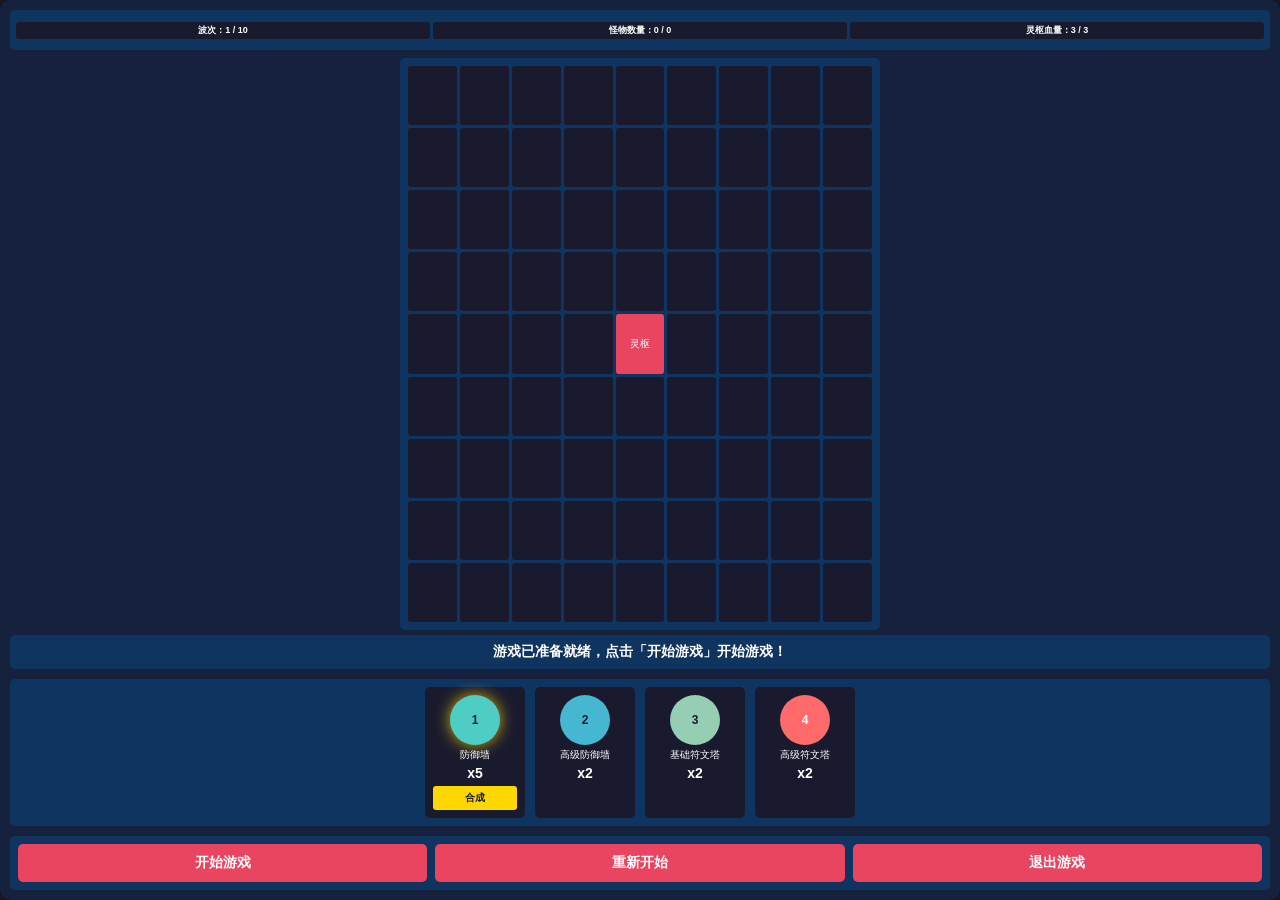
<file: Project/index.html>
<!DOCTYPE html>
<html lang="zh-CN">
<head>
    <meta charset="UTF-8">
    <meta name="viewport" content="width=device-width, initial-scale=1.0">
    <title>符文守卫：点阵防御</title>

    <!-- ✅ 修复：路径加 ./ -->
    <link rel="stylesheet" href="./style.css">
</head>
<body>
    <div class="game-container">
        <!-- 顶部横幅 -->
        <div class="top-banner">
            <div class="wave-info">波次：<span id="wave">1</span> / 10</div>
            <div class="monster-info">怪物数量：<span id="monster-count">0</span> / <span id="total-monsters">0</span></div>
            <div class="altar-info">灵枢血量：<span id="altar-health">3</span> / 3</div>
        </div>
        
        <div class="game-content">
            <!-- 中央：游戏棋盘 -->
            <div class="center-panel">
                <div class="game-board" id="game-board">
                </div>
                <div class="game-message" id="game-message">
                </div>
            </div>
            
            <!-- 符文栏 -->
            <div class="rune-panel">
                <div class="rune-list" id="rune-list">
                </div>
            </div>
        </div>
        
        <!-- 底部横条 -->
        <div class="bottom-bar">
            <div class="action-buttons">
                <button id="start-wave">开始游戏</button>
                <button id="restart-game">重新开始</button>
                <button id="exit-game">退出游戏</button>
            </div>
        </div>
    </div>

    <!-- ✅ 修复：必须先加载 config.js -->
    <script src="./config.js"></script>
    <script src="./game.js"></script>

    <!-- 音频 -->
    <audio id="bg-music" loop>
        <source src="https://assets.mixkit.co/active_storage/sfx/2073/2073-preview.mp3" type="audio/mpeg">
    </audio>
    <audio id="button-sound">
        <source src="https://assets.mixkit.co/active_storage/sfx/2568/2568-preview.mp3" type="audio/mpeg">
    </audio>
    <audio id="bullet-sound">
        <source src="https://assets.mixkit.co/active_storage/sfx/2562/2562-preview.mp3" type="audio/mpeg">
    </audio>
    <audio id="altar-death-sound">
        <source src="https://assets.mixkit.co/active_storage/sfx/2702/2702-preview.mp3" type="audio/mpeg">
    </audio>
    <audio id="place-rune-sound">
        <source src="https://assets.mixkit.co/active_storage/sfx/2569/2569-preview.mp3" type="audio/mpeg">
    </audio>
</body>
</html>
</file>
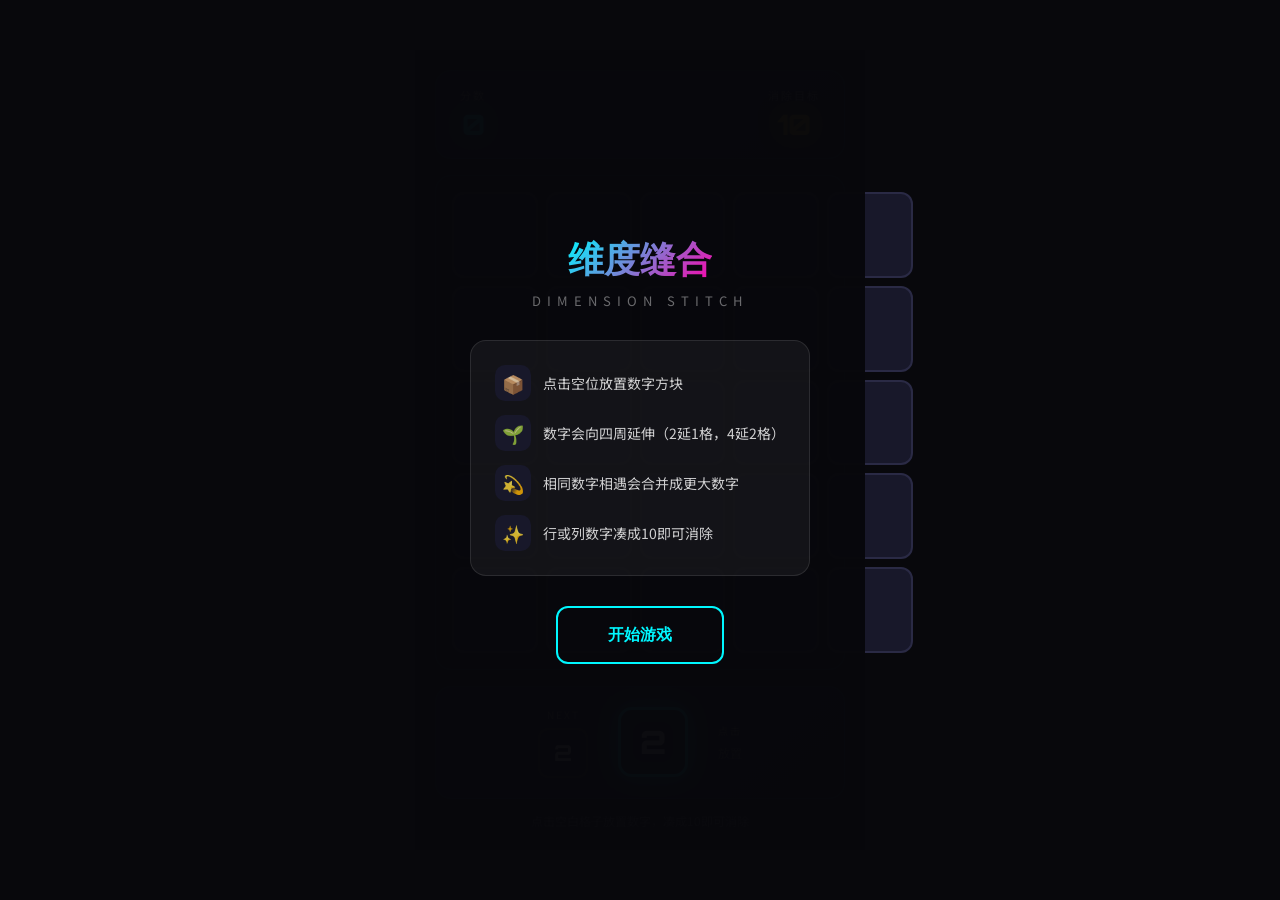
<file: Dimensional.html>
<!DOCTYPE html>
<html lang="zh-CN">
<head>
  <meta charset="UTF-8">
  <meta name="viewport" content="width=device-width, initial-scale=1.0, user-scalable=no">
  <title>维度缝合 - Dimension Stitch</title>
  <link rel="preconnect" href="https://fonts.googleapis.com">
  <link href="https://fonts.googleapis.com/css2?family=Orbitron:wght@400;700;900&family=Noto+Sans+SC:wght@400;700&display=swap" rel="stylesheet">
  <style>
    :root {
      --bg-dark: #08080c;
      --bg-board: #101018;
      --neon-cyan: #00f7ff;
      --neon-pink: #ff00aa;
      --neon-yellow: #ffe600;
      --neon-green: #00ff88;
      --neon-red: #ff3355;
      --cell-bg: #18182a;
      --cell-border: #2a2a45;
    }

    * {
      margin: 0;
      padding: 0;
      box-sizing: border-box;
      -webkit-tap-highlight-color: transparent;
    }

    body {
      font-family: 'Noto Sans SC', sans-serif;
      background: var(--bg-dark);
      color: #fff;
      overflow: hidden;
      height: 100vh;
      display: flex;
      justify-content: center;
      align-items: center;
    }

    #game-container {
      position: relative;
      width: 100vw;
      height: 100vh;
      max-width: 450px;
      max-height: 800px;
      display: flex;
      flex-direction: column;
      padding: 20px;
    }

    /* 顶部 */
    #top-bar {
      display: flex;
      justify-content: space-between;
      align-items: center;
      padding: 16px 24px;
      background: linear-gradient(135deg, rgba(20,20,35,0.95), rgba(15,15,25,0.95));
      border-radius: 16px;
      border: 1px solid rgba(0,247,255,0.2);
      margin-bottom: 16px;
    }

    .stat-box {
      text-align: center;
    }

    .stat-label {
      font-size: 11px;
      color: rgba(255,255,255,0.5);
      letter-spacing: 2px;
      margin-bottom: 4px;
    }

    .stat-value {
      font-family: 'Orbitron', monospace;
      font-size: 28px;
      font-weight: 800;
    }

    #score-value { color: var(--neon-cyan); text-shadow: 0 0 20px var(--neon-cyan); }
    #target-display { color: var(--neon-yellow); text-shadow: 0 0 20px var(--neon-yellow); }

    /* 棋盘 - 自适应大小 */
    #game-board {
      flex: 1;
      display: grid;
      grid-template-columns: repeat(5, 1fr);
      grid-template-rows: repeat(5, 1fr);
      gap: 8px;
      background: var(--bg-board);
      border-radius: 16px;
      padding: 16px;
      border: 1px solid rgba(0,247,255,0.15);
      min-height: 0;
    }

    .cell {
      background: var(--cell-bg);
      border: 2px solid var(--cell-border);
      border-radius: 12px;
      display: flex;
      justify-content: center;
      align-items: center;
      font-family: 'Orbitron', monospace;
      font-size: 28px;
      font-weight: 800;
      cursor: pointer;
      transition: all 0.15s cubic-bezier(0.4, 0, 0.2, 1);
      aspect-ratio: 1;
    }

    .cell:hover {
      border-color: var(--neon-cyan);
      transform: scale(1.05);
    }

    .cell.occupied {
      box-shadow: 0 0 15px currentColor, inset 0 0 15px rgba(0,0,0,0.3);
    }

    .cell.merged {
      animation: merge 0.3s ease-out;
    }

    @keyframes merge {
      0% { transform: scale(1); }
      50% { transform: scale(1.3); }
      100% { transform: scale(1); }
    }

    .cell.destroying {
      animation: destroy 0.4s ease-out forwards;
    }

    @keyframes destroy {
      0% { transform: scale(1); opacity: 1; }
      100% { transform: scale(0); opacity: 0; }
    }

    .cell.growth {
      animation: growth 0.2s ease-out;
    }

    @keyframes growth {
      0% { transform: scale(0); }
      100% { transform: scale(1); }
    }

    /* 数字颜色 */
    .cell[data-num="1"] { color: #7dd3fc; border-color: rgba(125,211,252,0.4); }
    .cell[data-num="2"] { color: #5eead4; border-color: rgba(94,234,212,0.4); }
    .cell[data-num="3"] { color: #86efac; border-color: rgba(134,239,172,0.4); }
    .cell[data-num="4"] { color: #c4b5fd; border-color: rgba(196,181,253,0.4); }
    .cell[data-num="5"] { color: #f9a8d4; border-color: rgba(249,168,212,0.4); }
    .cell[data-num="6"] { color: #fb923c; border-color: rgba(251,146,60,0.4); }
    .cell[data-num="7"] { color: #fb7185; border-color: rgba(251,113,133,0.4); }
    .cell[data-num="8"] { color: var(--neon-pink); border-color: var(--neon-pink); }
    .cell[data-num="9"] { color: var(--neon-yellow); border-color: var(--neon-yellow); }

    /* 手持区 */
    #hand-section {
      display: flex;
      justify-content: center;
      align-items: center;
      gap: 30px;
      padding: 20px;
      margin-top: 16px;
      background: linear-gradient(135deg, rgba(20,20,35,0.95), rgba(15,15,25,0.95));
      border-radius: 16px;
      border: 1px solid rgba(0,247,255,0.2);
    }

    #current-piece {
      width: 70px;
      height: 70px;
      background: var(--cell-bg);
      border: 3px solid var(--neon-cyan);
      border-radius: 14px;
      display: flex;
      justify-content: center;
      align-items: center;
      font-family: 'Orbitron', monospace;
      font-size: 32px;
      font-weight: 900;
      box-shadow: 0 0 25px var(--neon-cyan), inset 0 0 20px rgba(0,247,255,0.1);
      cursor: pointer;
    }

    .next-box {
      display: flex;
      flex-direction: column;
      align-items: center;
      gap: 6px;
    }

    .next-label {
      font-size: 10px;
      color: rgba(255,255,255,0.5);
      letter-spacing: 2px;
    }

    #next-piece {
      width: 50px;
      height: 50px;
      background: var(--cell-bg);
      border: 2px solid var(--cell-border);
      border-radius: 10px;
      display: flex;
      justify-content: center;
      align-items: center;
      font-family: 'Orbitron', monospace;
      font-size: 22px;
      font-weight: 700;
    }

    /* 消息 */
    #message {
      position: absolute;
      top: 50%;
      left: 50%;
      transform: translate(-50%, -50%);
      font-family: 'Orbitron', monospace;
      font-size: 22px;
      font-weight: 700;
      padding: 16px 32px;
      border-radius: 12px;
      opacity: 0;
      pointer-events: none;
      z-index: 20;
    }

    #message.show { opacity: 1; animation: msgPop 0.4s ease-out; }
    @keyframes msgPop {
      0% { transform: translate(-50%, -50%) scale(0.5); }
      70% { transform: translate(-50%, -50%) scale(1.1); }
      100% { transform: translate(-50%, -50%) scale(1); }
    }

    #message.success { background: rgba(0,255,136,0.9); color: #000; }
    #message.fail { background: rgba(255,51,85,0.9); color: #fff; }
    #message.bonus { background: linear-gradient(135deg, var(--neon-pink), var(--neon-yellow)); color: #000; }

    /* 玩法提示 */
    #hint {
      font-size: 12px;
      color: rgba(255,255,255,0.35);
      text-align: center;
      margin-top: 12px;
      line-height: 1.6;
    }

    /* 开始菜单 */
    #start-menu {
      position: absolute;
      top: 0;
      left: 0;
      width: 100%;
      height: 100%;
      background: rgba(8,8,12,0.98);
      display: flex;
      flex-direction: column;
      justify-content: center;
      align-items: center;
      z-index: 100;
      padding: 40px;
    }

    #start-menu.hidden { display: none; }

    .game-title {
      font-family: 'Orbitron', monospace;
      font-size: 36px;
      font-weight: 900;
      background: linear-gradient(135deg, var(--neon-cyan), var(--neon-pink));
      -webkit-background-clip: text;
      -webkit-text-fill-color: transparent;
      margin-bottom: 6px;
    }

    .game-subtitle {
      font-size: 13px;
      color: rgba(255,255,255,0.4);
      margin-bottom: 30px;
      letter-spacing: 6px;
    }

    .rules-box {
      background: rgba(255,255,255,0.05);
      border-radius: 16px;
      padding: 24px;
      margin-bottom: 30px;
      border: 1px solid rgba(255,255,255,0.1);
    }

    .rule-item {
      display: flex;
      align-items: center;
      gap: 12px;
      margin-bottom: 14px;
      font-size: 14px;
      color: rgba(255,255,255,0.8);
    }

    .rule-item:last-child { margin-bottom: 0; }

    .rule-icon {
      width: 36px;
      height: 36px;
      background: var(--cell-bg);
      border-radius: 10px;
      display: flex;
      justify-content: center;
      align-items: center;
      font-size: 18px;
      flex-shrink: 0;
    }

    .start-btn {
      font-family: 'Orbitron', monospace;
      font-size: 16px;
      font-weight: 700;
      padding: 16px 50px;
      background: transparent;
      border: 2px solid var(--neon-cyan);
      color: var(--neon-cyan);
      cursor: pointer;
      border-radius: 12px;
      transition: all 0.3s;
    }

    .start-btn:hover {
      background: var(--neon-cyan);
      color: var(--bg-dark);
      box-shadow: 0 0 30px var(--neon-cyan);
    }

    /* 游戏结束 */
    #game-over {
      position: absolute;
      top: 0;
      left: 0;
      width: 100%;
      height: 100%;
      background: rgba(8,8,12,0.95);
      display: flex;
      flex-direction: column;
      justify-content: center;
      align-items: center;
      z-index: 100;
    }

    #game-over.show { display: flex; }
    #game-over:not(.show) { display: none; }

    .game-over-title {
      font-family: 'Orbitron', monospace;
      font-size: 32px;
      font-weight: 900;
      color: var(--neon-red);
      margin-bottom: 16px;
    }

    .final-score {
      font-family: 'Orbitron', monospace;
      font-size: 48px;
      font-weight: 900;
      color: var(--neon-cyan);
      margin-bottom: 30px;
    }
  </style>
</head>
<body>
  <div id="game-container">
    <div id="top-bar">
      <div class="stat-box">
        <div class="stat-label">分数</div>
        <div class="stat-value" id="score-value">0</div>
      </div>
      <div class="stat-box">
        <div class="stat-label">消除目标</div>
        <div class="stat-value" id="target-display">10</div>
      </div>
    </div>

    <div id="game-board"></div>
    <div id="message"></div>

    <div id="hand-section">
      <div class="next-box">
        <div class="next-label">NEXT</div>
        <div id="next-piece">3</div>
      </div>
      <div id="current-piece">2</div>
      <div class="next-box">
        <div class="next-label">点击</div>
        <div style="font-size:12px;color:rgba(255,255,255,0.4)">放置</div>
      </div>
    </div>

    <div id="hint">点击空白格子放置数字，凑成10即可消除</div>

    <!-- 开始菜单 -->
    <div id="start-menu">
      <h1 class="game-title">维度缝合</h1>
      <p class="game-subtitle">DIMENSION STITCH</p>
      
      <div class="rules-box">
        <div class="rule-item">
          <div class="rule-icon">📦</div>
          <span>点击空位放置数字方块</span>
        </div>
        <div class="rule-item">
          <div class="rule-icon">🌱</div>
          <span>数字会向四周延伸（2延1格，4延2格）</span>
        </div>
        <div class="rule-item">
          <div class="rule-icon">💫</div>
          <span>相同数字相遇会合并成更大数字</span>
        </div>
        <div class="rule-item">
          <div class="rule-icon">✨</div>
          <span>行或列数字凑成10即可消除</span>
        </div>
      </div>
      
      <button class="start-btn" id="start-btn">开始游戏</button>
    </div>

    <!-- 游戏结束 -->
    <div id="game-over">
      <div class="game-over-title">游戏结束</div>
      <div class="final-score" id="final-score">0</div>
      <button class="start-btn" id="restart-btn">再来一局</button>
    </div>
  </div>

  <script>
    // ==================== 配置 ====================
    const CONFIG = {
      rows: 5,
      cols: 5,
      targetSum: 10
    };

    // ==================== 状态 ====================
    const game = {
      board: [],
      currentPiece: null,
      nextPiece: null,
      score: 0,
      gameStarted: false,
      gameOver: false,
      isProcessing: false
    };

    // ==================== DOM ====================
    const boardEl = document.getElementById('game-board');
    const currentPieceEl = document.getElementById('current-piece');
    const nextPieceEl = document.getElementById('next-piece');
    const scoreEl = document.getElementById('score-value');
    const targetEl = document.getElementById('target-display');
    const messageEl = document.getElementById('message');
    const startMenu = document.getElementById('start-menu');
    const gameOverEl = document.getElementById('game-over');
    const finalScoreEl = document.getElementById('final-score');

    // ==================== 初始化 ====================
    function initBoard() {
      boardEl.innerHTML = '';
      game.board = [];
      
      for (let r = 0; r < CONFIG.rows; r++) {
        game.board[r] = [];
        for (let c = 0; c < CONFIG.cols; c++) {
          const cell = document.createElement('div');
          cell.className = 'cell';
          cell.dataset.row = r;
          cell.dataset.col = c;
          cell.addEventListener('click', () => handleCellClick(r, c));
          boardEl.appendChild(cell);
          game.board[r][c] = { el: cell, value: null };
        }
      }
    }

    function generatePiece() {
      return Math.floor(Math.random() * 4) + 1; // 1-4
    }

    function updateHandDisplay() {
      if (game.currentPiece) {
        currentPieceEl.textContent = game.currentPiece;
        currentPieceEl.setAttribute('data-num', game.currentPiece);
      }
      if (game.nextPiece) {
        nextPieceEl.textContent = game.nextPiece;
        nextPieceEl.setAttribute('data-num', game.nextPiece);
      }
    }

    // ==================== 核心逻辑 ====================

    // 生长位置
    function getGrowthPositions(row, col, value) {
      const positions = [{ row, col }];
      const n = Math.floor(value / 2);
      
      if (n === 0) return positions;
      
      for (let i = 1; i <= n; i++) {
        if (row - i >= 0) positions.push({ row: row - i, col });
        if (row + i < CONFIG.rows) positions.push({ row: row + i, col });
        if (col - i >= 0) positions.push({ row, col: col - i });
        if (col + i < CONFIG.cols) positions.push({ row, col: col + i });
      }
      
      return positions;
    }

    // 点击放置
    function handleCellClick(row, col) {
      if (game.isProcessing || !game.gameStarted) return;
      if (game.board[row][col].value !== null) {
        showMessage('已有方块!', 'fail');
        return;
      }

      game.isProcessing = true;
      const value = game.currentPiece;
      const positions = getGrowthPositions(row, col, value);
      
      // 放置主方块
      setCellValue(row, col, value);
      
      // 生长处理
      let merged = false;
      const toMerge = [];
      
      for (let i = 1; i < positions.length; i++) {
        const pos = positions[i];
        const cell = game.board[pos.row][pos.col];
        
        if (cell.value === null) {
          // 空位 - 占据
          setCellValue(pos.row, pos.col, value, true);
        } else if (cell.value === value) {
          // 相同 - 合并
          toMerge.push(pos);
        }
        // 不同 - 阻挡
      }

      // 执行合并
      if (toMerge.length > 0) {
        const target = toMerge[0];
        const newValue = value * 2;
        
        toMerge.forEach(pos => {
          clearCell(pos.row, pos.col);
        });
        
        setCellValue(target.row, target.col, newValue, true);
        
        game.score += value * 15;
        showMessage(`${value}+${value}=${newValue}`, 'bonus');
      } else {
        game.score += value * 5;
      }

      // 切换
      game.currentPiece = game.nextPiece;
      game.nextPiece = generatePiece();
      updateHandDisplay();
      updateUI();

      // 检查消除
      setTimeout(() => checkAndClear(), 200);
    }

    function setCellValue(row, col, value, isGrowth = false) {
      const cell = game.board[row][col];
      cell.value = value;
      cell.el.textContent = value;
      cell.el.setAttribute('data-num', value > 9 ? 9 : value);
      cell.el.className = 'cell occupied' + (isGrowth ? ' growth' : '');
    }

    function clearCell(row, col) {
      const cell = game.board[row][col];
      cell.value = null;
      cell.el.textContent = '';
      cell.el.className = 'cell';
      cell.el.removeAttribute('data-num');
    }

    // 检查消除
    function checkAndClear() {
      const toDestroy = new Set();

      // 检查行
      for (let r = 0; r < CONFIG.rows; r++) {
        let sum = 0, full = true;
        for (let c = 0; c < CONFIG.cols; c++) {
          if (game.board[r][c].value === null) { full = false; break; }
          sum += game.board[r][c].value;
        }
        if (full && sum === CONFIG.targetSum) {
          for (let c = 0; c < CONFIG.cols; c++) toDestroy.add(`${r},${c}`);
        }
      }

      // 检查列
      for (let c = 0; c < CONFIG.cols; c++) {
        let sum = 0, full = true;
        for (let r = 0; r < CONFIG.rows; r++) {
          if (game.board[r][c].value === null) { full = false; break; }
          sum += game.board[r][c].value;
        }
        if (full && sum === CONFIG.targetSum) {
          for (let r = 0; r < CONFIG.rows; r++) toDestroy.add(`${r},${c}`);
        }
      }

      if (toDestroy.size > 0) {
        toDestroy.forEach(key => {
          const [r, c] = key.split(',').map(Number);
          game.board[r][c].el.classList.add('destroying');
        });

        const points = toDestroy.size * 15;
        game.score += points;
        showMessage(`✨ +${points}`, 'success');

        setTimeout(() => {
          toDestroy.forEach(key => {
            const [r, c] = key.split(',').map(Number);
            clearCell(r, c);
          });
          
          applyGravity();
          game.isProcessing = false;
          updateUI();
          
          setTimeout(() => checkAndClear(), 300);
        }, 400);
      } else {
        game.isProcessing = false;
        if (checkGameOver()) endGame();
      }
    }

    // 重力
    function applyGravity() {
      for (let c = 0; c < CONFIG.cols; c++) {
        let writeRow = CONFIG.rows - 1;
        for (let r = CONFIG.rows - 1; r >= 0; r--) {
          if (game.board[r][c].value !== null) {
            if (r !== writeRow) {
              const val = game.board[r][c].value;
              clearCell(r, c);
              setCellValue(writeRow, c, val, true);
            }
            writeRow--;
          }
        }
      }
    }

    // 游戏结束
    function checkGameOver() {
      for (let r = 0; r < CONFIG.rows; r++) {
        for (let c = 0; c < CONFIG.cols; c++) {
          if (game.board[r][c].value === null) return false;
        }
      }
      return true;
    }

    // 消息
    function showMessage(text, type) {
      messageEl.textContent = text;
      messageEl.className = type;
      messageEl.classList.add('show');
      setTimeout(() => messageEl.classList.remove('show'), 1000);
    }

    function updateUI() {
      scoreEl.textContent = game.score;
    }

    function endGame() {
      game.gameOver = true;
      game.gameStarted = false;
      finalScoreEl.textContent = game.score;
      gameOverEl.classList.add('show');
    }

    function restartGame() {
      game.board = [];
      game.currentPiece = generatePiece();
      game.nextPiece = generatePiece();
      game.score = 0;
      game.gameStarted = true;
      game.gameOver = false;
      game.isProcessing = false;
      
      initBoard();
      updateHandDisplay();
      updateUI();
      
      startMenu.classList.add('hidden');
      gameOverEl.classList.remove('show');
    }

    // 事件
    document.getElementById('start-btn').addEventListener('click', restartGame);
    document.getElementById('restart-btn').addEventListener('click', restartGame);

    initBoard();
    game.currentPiece = generatePiece();
    game.nextPiece = generatePiece();
    updateHandDisplay();
  </script>
</body>
</html>
</file>
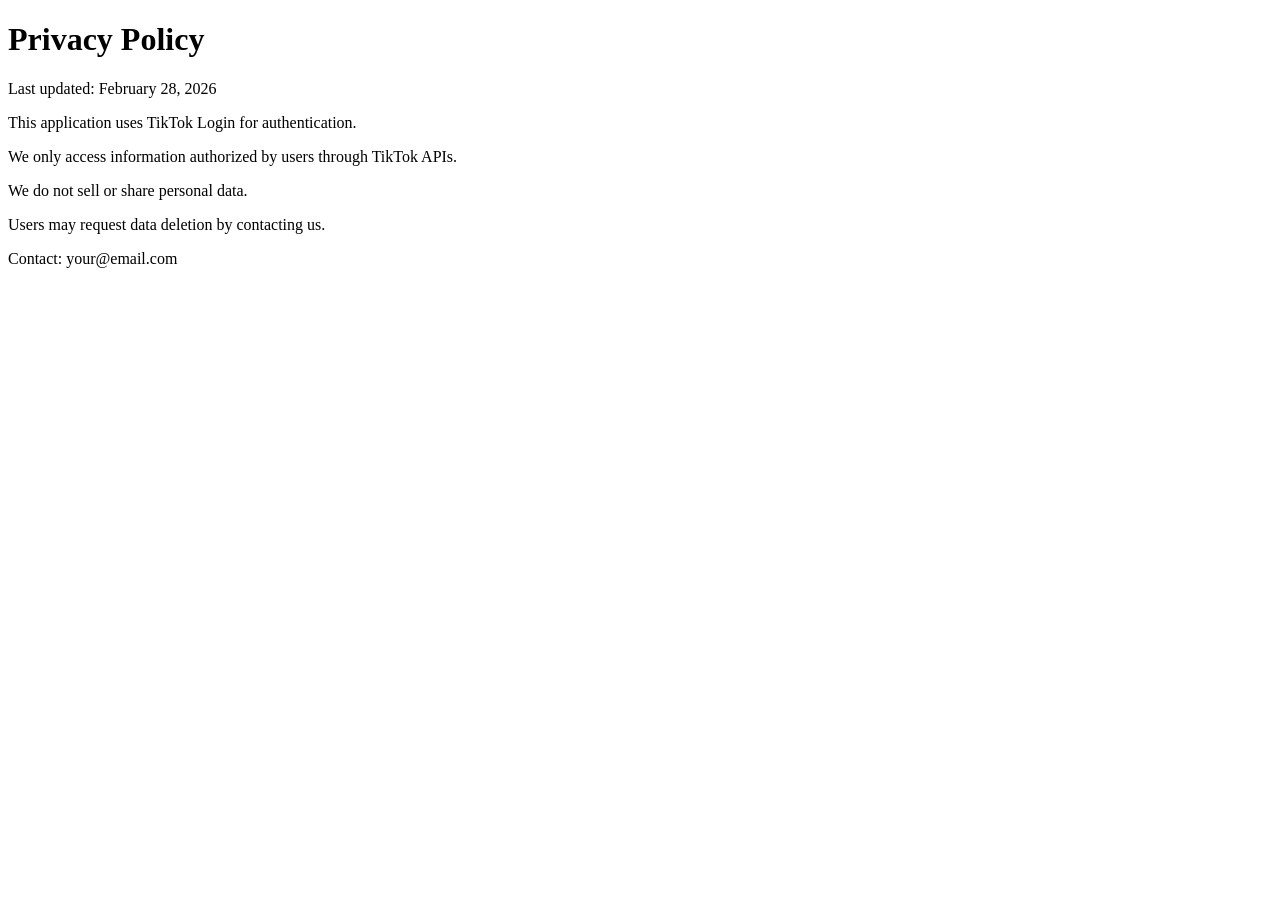
<file: privacy.html>
<!DOCTYPE html>
<html>
<head>
<meta charset="UTF-8">
<title>Privacy Policy</title>
</head>
<body>
<h1>Privacy Policy</h1>
<p>Last updated: February 28, 2026</p>

<p>This application uses TikTok Login for authentication.</p>

<p>We only access information authorized by users through TikTok APIs.</p>

<p>We do not sell or share personal data.</p>

<p>Users may request data deletion by contacting us.</p>

<p>Contact: your@email.com</p>

</body>
</html>
</file>
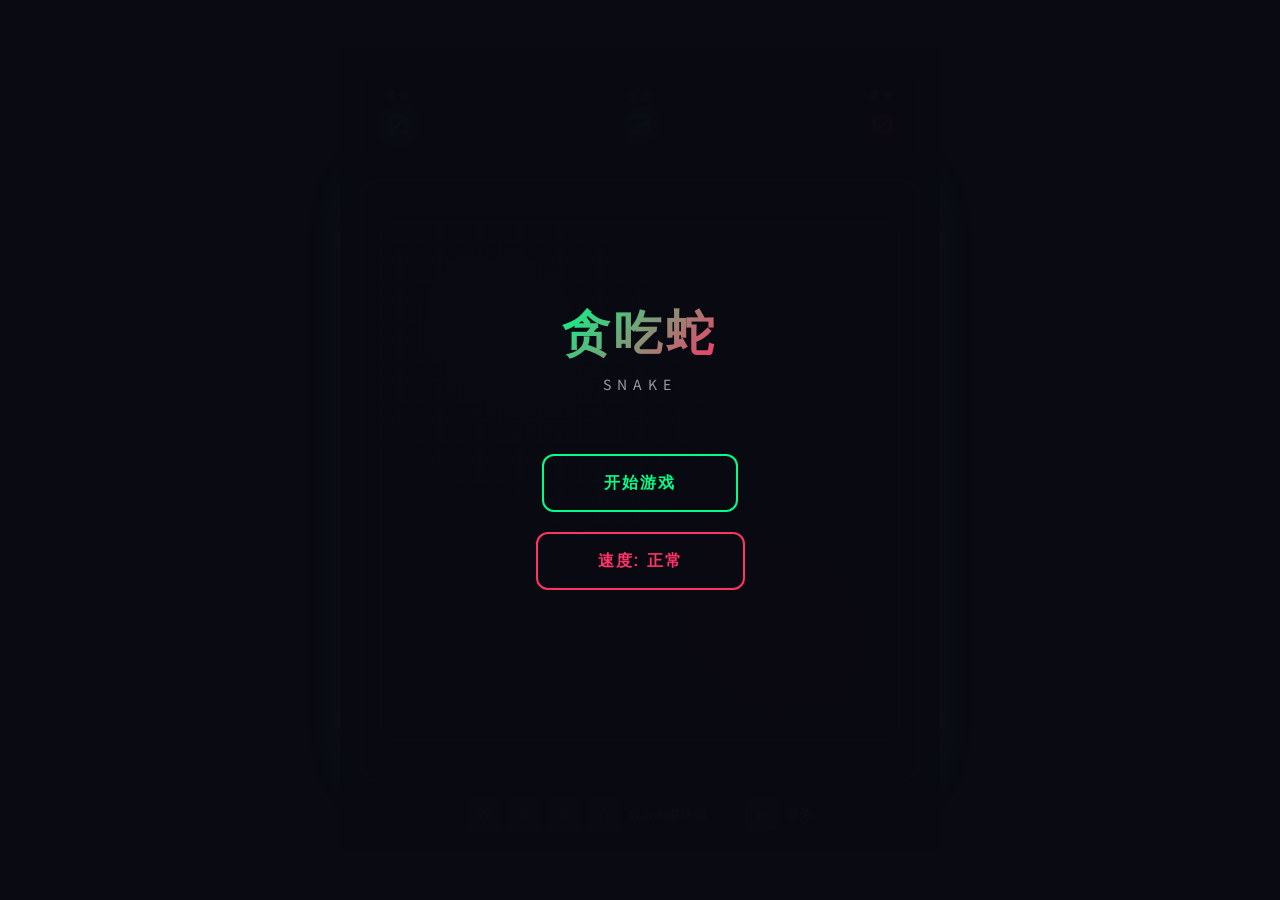
<file: snake.html>
<!DOCTYPE html>
<html lang="zh-CN">
<head>
  <meta charset="UTF-8">
  <meta name="viewport" content="width=device-width, initial-scale=1.0, user-scalable=no">
  <title>贪吃蛇 - Snake</title>
  <link href="https://fonts.googleapis.com/css2?family=Orbitron:wght@400;700;900&family=Noto+Sans+SC:wght@400;700&display=swap" rel="stylesheet">
  <style>
    :root {
      --bg-dark: #0a0a12;
      --bg-grid: #0f0f1a;
      --snake-head: #00ff88;
      --snake-body: #00cc6a;
      --snake-glow: rgba(0, 255, 136, 0.5);
      --food-color: #ff3366;
      --food-glow: rgba(255, 51, 102, 0.6);
      --wall-color: #2a2a45;
      --text-primary: #ffffff;
      --text-secondary: rgba(255,255,255,0.6);
    }

    * {
      margin: 0;
      padding: 0;
      box-sizing: border-box;
      -webkit-tap-highlight-color: transparent;
    }

    body {
      font-family: 'Noto Sans SC', sans-serif;
      background: var(--bg-dark);
      min-height: 100vh;
      display: flex;
      justify-content: center;
      align-items: center;
      overflow: hidden;
    }

    #game-container {
      position: relative;
      width: 100vw;
      height: 100vh;
      max-width: 600px;
      max-height: 800px;
      display: flex;
      flex-direction: column;
      padding: 20px;
    }

    /* 顶部信息 */
    #header {
      display: flex;
      justify-content: space-between;
      align-items: center;
      padding: 16px 24px;
      background: linear-gradient(135deg, rgba(20,20,35,0.95), rgba(15,15,25,0.95));
      border-radius: 16px;
      border: 1px solid rgba(0,255,136,0.2);
      margin-bottom: 20px;
    }

    .stat-box {
      text-align: center;
    }

    .stat-label {
      font-size: 11px;
      color: var(--text-secondary);
      text-transform: uppercase;
      letter-spacing: 2px;
      margin-bottom: 4px;
    }

    .stat-value {
      font-family: 'Orbitron', monospace;
      font-size: 28px;
      font-weight: 700;
      color: var(--snake-head);
      text-shadow: 0 0 20px var(--snake-glow);
    }

    #best-value {
      color: var(--food-color);
      text-shadow: 0 0 20px var(--food-glow);
    }

    /* 游戏画布 */
    #game-wrapper {
      flex: 1;
      display: flex;
      justify-content: center;
      align-items: center;
      background: var(--bg-grid);
      border-radius: 20px;
      border: 2px solid rgba(0,255,136,0.15);
      box-shadow: 
        0 0 60px rgba(0,255,136,0.1),
        inset 0 0 100px rgba(0,0,0,0.5);
      position: relative;
      overflow: hidden;
    }

    #game-wrapper::before {
      content: '';
      position: absolute;
      top: 0;
      left: 0;
      right: 0;
      bottom: 0;
      background: 
        radial-gradient(circle at 20% 20%, rgba(0,255,136,0.05) 0%, transparent 50%),
        radial-gradient(circle at 80% 80%, rgba(255,51,102,0.05) 0%, transparent 50%);
      pointer-events: none;
    }

    #game-canvas {
      display: block;
      border-radius: 12px;
    }

    /* 控制提示 */
    #controls-hint {
      display: flex;
      justify-content: center;
      gap: 40px;
      margin-top: 16px;
      color: var(--text-secondary);
      font-size: 13px;
    }

    .key-hint {
      display: flex;
      align-items: center;
      gap: 8px;
    }

    .key {
      display: inline-flex;
      justify-content: center;
      align-items: center;
      width: 32px;
      height: 32px;
      background: rgba(255,255,255,0.1);
      border: 1px solid rgba(255,255,255,0.2);
      border-radius: 6px;
      font-family: 'Orbitron', monospace;
      font-size: 12px;
      font-weight: 700;
    }

    /* 移动端控制 */
    #mobile-controls {
      display: none;
      position: absolute;
      bottom: 80px;
      left: 50%;
      transform: translateX(-50%);
      z-index: 10;
    }

    .d-pad {
      display: grid;
      grid-template-columns: repeat(3, 60px);
      grid-template-rows: repeat(3, 60px);
      gap: 4px;
    }

    .d-btn {
      width: 60px;
      height: 60px;
      background: rgba(0,255,136,0.15);
      border: 2px solid rgba(0,255,136,0.3);
      border-radius: 12px;
      display: flex;
      justify-content: center;
      align-items: center;
      font-size: 24px;
      color: var(--snake-head);
      cursor: pointer;
      transition: all 0.15s;
      user-select: none;
      -webkit-user-select: none;
    }

    .d-btn:active {
      background: rgba(0,255,136,0.3);
      transform: scale(0.95);
    }

    .d-btn.empty {
      background: transparent;
      border: none;
    }

    @media (max-width: 600px) {
      #mobile-controls {
        display: block;
      }
      #controls-hint {
        display: none;
      }
    }

    /* 菜单 */
    .menu-screen {
      position: absolute;
      top: 0;
      left: 0;
      width: 100%;
      height: 100%;
      background: rgba(10,10,18,0.98);
      display: flex;
      flex-direction: column;
      justify-content: center;
      align-items: center;
      z-index: 100;
      transition: opacity 0.4s;
    }

    .menu-screen.hidden {
      opacity: 0;
      pointer-events: none;
    }

    .menu-title {
      font-family: 'Orbitron', monospace;
      font-size: 48px;
      font-weight: 900;
      background: linear-gradient(135deg, var(--snake-head), var(--food-color));
      -webkit-background-clip: text;
      -webkit-text-fill-color: transparent;
      margin-bottom: 8px;
      letter-spacing: 4px;
    }

    .menu-subtitle {
      font-size: 14px;
      color: var(--text-secondary);
      margin-bottom: 50px;
      letter-spacing: 6px;
    }

    .menu-btn {
      padding: 16px 60px;
      font-family: 'Orbitron', monospace;
      font-size: 16px;
      font-weight: 700;
      background: transparent;
      border: 2px solid var(--snake-head);
      color: var(--snake-head);
      cursor: pointer;
      border-radius: 12px;
      margin: 10px;
      transition: all 0.3s;
      text-transform: uppercase;
      letter-spacing: 2px;
    }

    .menu-btn:hover {
      background: var(--snake-head);
      color: var(--bg-dark);
      box-shadow: 0 0 40px var(--snake-glow);
    }

    .menu-btn.secondary {
      border-color: var(--food-color);
      color: var(--food-color);
    }

    .menu-btn.secondary:hover {
      background: var(--food-color);
      box-shadow: 0 0 40px var(--food-glow);
    }

    /* 游戏结束 */
    #game-over {
      position: absolute;
      top: 0;
      left: 0;
      width: 100%;
      height: 100%;
      background: rgba(10,10,18,0.95);
      display: flex;
      flex-direction: column;
      justify-content: center;
      align-items: center;
      z-index: 100;
    }

    #game-over.hidden {
      display: none;
    }

    .result-title {
      font-family: 'Orbitron', monospace;
      font-size: 36px;
      font-weight: 900;
      color: var(--food-color);
      margin-bottom: 16px;
    }

    .result-score {
      font-family: 'Orbitron', monospace;
      font-size: 64px;
      font-weight: 900;
      color: var(--snake-head);
      text-shadow: 0 0 30px var(--snake-glow);
      margin-bottom: 10px;
    }

    .result-best {
      font-size: 16px;
      color: var(--text-secondary);
      margin-bottom: 40px;
    }

    .result-best span {
      color: var(--food-color);
      font-weight: 700;
    }

    /* 特效 */
    .particle {
      position: absolute;
      pointer-events: none;
      border-radius: 50%;
      animation: particle-burst 0.6s ease-out forwards;
    }

    @keyframes particle-burst {
      0% {
        transform: translate(-50%, -50%) scale(0);
        opacity: 1;
      }
      100% {
        transform: translate(calc(-50% + var(--dx)), calc(-50% + var(--dy))) scale(1);
        opacity: 0;
      }
    }

    /* 得分动画 */
    .score-pop {
      position: absolute;
      font-family: 'Orbitron', monospace;
      font-size: 20px;
      font-weight: 700;
      color: var(--snake-head);
      text-shadow: 0 0 10px var(--snake-glow);
      pointer-events: none;
      animation: score-float 0.8s ease-out forwards;
    }

    @keyframes score-float {
      0% {
        transform: translateY(0) scale(1);
        opacity: 1;
      }
      100% {
        transform: translateY(-40px) scale(1.2);
        opacity: 0;
      }
    }
  </style>
</head>
<body>
  <div id="game-container">
    <div id="header">
      <div class="stat-box">
        <div class="stat-label">得分</div>
        <div class="stat-value" id="score-value">0</div>
      </div>
      <div class="stat-box">
        <div class="stat-label">长度</div>
        <div class="stat-value" id="length-value">3</div>
      </div>
      <div class="stat-box">
        <div class="stat-label">最高</div>
        <div class="stat-value" id="best-value">0</div>
      </div>
    </div>

    <div id="game-wrapper">
      <canvas id="game-canvas"></canvas>
      <div id="mobile-controls">
        <div class="d-pad">
          <div class="d-btn empty"></div>
          <div class="d-btn" id="btn-up">▲</div>
          <div class="d-btn empty"></div>
          <div class="d-btn" id="btn-left">◀</div>
          <div class="d-btn empty"></div>
          <div class="d-btn" id="btn-right">▶</div>
          <div class="d-btn empty"></div>
          <div class="d-btn" id="btn-down">▼</div>
          <div class="d-btn empty"></div>
        </div>
      </div>
    </div>

    <div id="controls-hint">
      <div class="key-hint">
        <span class="key">W</span>
        <span class="key">A</span>
        <span class="key">S</span>
        <span class="key">D</span>
        <span>或方向键移动</span>
      </div>
      <div class="key-hint">
        <span class="key">P</span>
        <span>暂停</span>
      </div>
    </div>

    <!-- 主菜单 -->
    <div class="menu-screen" id="main-menu">
      <div class="menu-title">贪吃蛇</div>
      <div class="menu-subtitle">SNAKE</div>
      <button class="menu-btn" id="start-btn">开始游戏</button>
      <button class="menu-btn secondary" id="speed-btn">速度: 正常</button>
    </div>

    <!-- 游戏结束 -->
    <div id="game-over" class="hidden">
      <div class="result-title">游戏结束</div>
      <div class="result-score" id="final-score">0</div>
      <div class="result-best">最高记录: <span id="final-best">0</span></div>
      <button class="menu-btn" id="retry-btn">再来一局</button>
      <button class="menu-btn secondary" id="menu-btn">主菜单</button>
    </div>
  </div>

  <script>
    // ==================== 配置 ====================
    const CONFIG = {
      gridSize: 20,
      speeds: {
        slow: 150,
        normal: 100,
        fast: 60
      },
      colors: {
        head: '#00ff88',
        body: '#00cc6a',
        bodyDark: '#009950',
        food: '#ff3366',
        foodGlow: 'rgba(255, 51, 102, 0.4)',
        grid: 'rgba(255,255,255,0.03)',
        wall: '#2a2a45'
      }
    };

    // ==================== 游戏状态 ====================
    const game = {
      canvas: null,
      ctx: null,
      width: 0,
      height: 0,
      cols: 0,
      rows: 0,
      
      snake: [],
      direction: { x: 1, y: 0 },
      nextDirection: { x: 1, y: 0 },
      food: null,
      
      score: 0,
      best: 0,
      speed: 'normal',
      
      running: false,
      paused: false,
      gameOver: false,
      
      lastUpdate: 0,
      animationFrame: null,
      
      foodPulse: 0,
      trailPositions: []
    };

    // ==================== DOM ====================
    const canvas = document.getElementById('game-canvas');
    const ctx = canvas.getContext('2d');
    const scoreEl = document.getElementById('score-value');
    const lengthEl = document.getElementById('length-value');
    const bestEl = document.getElementById('best-value');
    const mainMenu = document.getElementById('main-menu');
    const gameOverEl = document.getElementById('game-over');

    // ==================== 初始化 ====================
    function init() {
      resize();
      window.addEventListener('resize', resize);
      
      // 键盘控制
      document.addEventListener('keydown', handleKey);
      
      // 移动端控制
      setupMobileControls();
      
      // 菜单按钮
      document.getElementById('start-btn').addEventListener('click', startGame);
      document.getElementById('speed-btn').addEventListener('click', cycleSpeed);
      document.getElementById('retry-btn').addEventListener('click', startGame);
      document.getElementById('menu-btn').addEventListener('click', showMenu);
      
      // 加载最高分
      game.best = parseInt(localStorage.getItem('snakeBest')) || 0;
      bestEl.textContent = game.best;
      
      // 绘制初始画面
      drawBackground();
    }

    function resize() {
      const wrapper = document.getElementById('game-wrapper');
      const rect = wrapper.getBoundingClientRect();
      const size = Math.min(rect.width - 40, rect.height - 40, 560);
      
      game.width = size;
      game.height = size;
      game.cols = Math.floor(size / CONFIG.gridSize);
      game.rows = Math.floor(size / CONFIG.gridSize);
      
      canvas.width = size;
      canvas.height = size;
      
      if (!game.running) {
        drawBackground();
      }
    }

    function setupMobileControls() {
      const btnUp = document.getElementById('btn-up');
      const btnDown = document.getElementById('btn-down');
      const btnLeft = document.getElementById('btn-left');
      const btnRight = document.getElementById('btn-right');
      
      const handleTouch = (dir) => (e) => {
        e.preventDefault();
        if (game.running && !game.paused) {
          setDirection(dir.x, dir.y);
        }
      };
      
      btnUp.addEventListener('touchstart', handleTouch({ x: 0, y: -1 }));
      btnDown.addEventListener('touchstart', handleTouch({ x: 0, y: 1 }));
      btnLeft.addEventListener('touchstart', handleTouch({ x: -1, y: 0 }));
      btnRight.addEventListener('touchstart', handleTouch({ x: 1, y: 0 }));
    }

    // ==================== 游戏逻辑 ====================
    function startGame() {
      // 初始化蛇
      const startX = Math.floor(game.cols / 2);
      const startY = Math.floor(game.rows / 2);
      
      game.snake = [
        { x: startX, y: startY },
        { x: startX - 1, y: startY },
        { x: startX - 2, y: startY }
      ];
      
      game.direction = { x: 1, y: 0 };
      game.nextDirection = { x: 1, y: 0 };
      game.score = 0;
      game.running = true;
      game.paused = false;
      game.gameOver = false;
      game.trailPositions = [];
      
      spawnFood();
      updateUI();
      
      mainMenu.classList.add('hidden');
      gameOverEl.classList.add('hidden');
      
      game.lastUpdate = performance.now();
      gameLoop();
    }

    function gameLoop(timestamp = 0) {
      if (!game.running) return;
      
      game.animationFrame = requestAnimationFrame(gameLoop);
      
      // 更新食物动画
      game.foodPulse += 0.1;
      
      const elapsed = timestamp - game.lastUpdate;
      const interval = CONFIG.speeds[game.speed];
      
      if (elapsed >= interval && !game.paused) {
        game.lastUpdate = timestamp;
        update();
      }
      
      render();
    }

    function update() {
      // 应用方向
      game.direction = { ...game.nextDirection };
      
      // 计算新头部位置
      const head = game.snake[0];
      const newHead = {
        x: head.x + game.direction.x,
        y: head.y + game.direction.y
      };
      
      // 检查撞墙
      if (newHead.x < 0 || newHead.x >= game.cols || 
          newHead.y < 0 || newHead.y >= game.rows) {
        endGame();
        return;
      }
      
      // 添加新头部
      game.snake.unshift(newHead);
      
      // 保存尾部位置用于轨迹效果
      game.trailPositions.unshift({ ...game.snake[game.snake.length - 1] });
      if (game.trailPositions.length > 10) {
        game.trailPositions.pop();
      }
      
      // 检查吃到食物
      if (newHead.x === game.food.x && newHead.y === game.food.y) {
        game.score += 10;
        createEatEffect(newHead);
        spawnFood();
        updateUI();
      } else {
        game.snake.pop();
      }
    }

    function spawnFood() {
      let pos;
      do {
        pos = {
          x: Math.floor(Math.random() * game.cols),
          y: Math.floor(Math.random() * game.rows)
        };
      } while (game.snake.some(s => s.x === pos.x && s.y === pos.y));
      
      game.food = pos;
    }

    function setDirection(x, y) {
      // 防止反向移动
      if (game.direction.x + x === 0 && game.direction.y + y === 0) return;
      game.nextDirection = { x, y };
    }

    function handleKey(e) {
      if (!game.running) return;
      
      switch (e.key) {
        case 'ArrowUp':
        case 'w':
        case 'W':
          setDirection(0, -1);
          break;
        case 'ArrowDown':
        case 's':
        case 'S':
          setDirection(0, 1);
          break;
        case 'ArrowLeft':
        case 'a':
        case 'A':
          setDirection(-1, 0);
          break;
        case 'ArrowRight':
        case 'd':
        case 'D':
          setDirection(1, 0);
          break;
        case 'p':
        case 'P':
          game.paused = !game.paused;
          break;
      }
    }

    function endGame() {
      game.running = false;
      game.gameOver = true;
      
      cancelAnimationFrame(game.animationFrame);
      
      // 更新最高分
      if (game.score > game.best) {
        game.best = game.score;
        localStorage.setItem('snakeBest', game.best);
        bestEl.textContent = game.best;
      }
      
      // 显示游戏结束界面
      document.getElementById('final-score').textContent = game.score;
      document.getElementById('final-best').textContent = game.best;
      gameOverEl.classList.remove('hidden');
    }

    function showMenu() {
      game.running = false;
      cancelAnimationFrame(game.animationFrame);
      gameOverEl.classList.add('hidden');
      mainMenu.classList.remove('hidden');
      drawBackground();
    }

    function cycleSpeed() {
      const speeds = ['slow', 'normal', 'fast'];
      const labels = { slow: '慢速', normal: '正常', fast: '快速' };
      const currentIdx = speeds.indexOf(game.speed);
      game.speed = speeds[(currentIdx + 1) % speeds.length];
      document.getElementById('speed-btn').textContent = '速度: ' + labels[game.speed];
    }

    function updateUI() {
      scoreEl.textContent = game.score;
      lengthEl.textContent = game.snake.length;
    }

    // ==================== 渲染 ====================
    function render() {
      drawBackground();
      drawTrail();
      drawFood();
      drawSnake();
      
      if (game.paused) {
        drawPauseOverlay();
      }
    }

    function drawBackground() {
      // 背景渐变
      const gradient = ctx.createRadialGradient(
        game.width / 2, game.height / 2, 0,
        game.width / 2, game.height / 2, game.width
      );
      gradient.addColorStop(0, '#151525');
      gradient.addColorStop(1, '#0a0a12');
      ctx.fillStyle = gradient;
      ctx.fillRect(0, 0, game.width, game.height);
      
      // 网格
      ctx.strokeStyle = CONFIG.colors.grid;
      ctx.lineWidth = 1;
      
      for (let i = 0; i <= game.cols; i++) {
        ctx.beginPath();
        ctx.moveTo(i * CONFIG.gridSize, 0);
        ctx.lineTo(i * CONFIG.gridSize, game.height);
        ctx.stroke();
      }
      
      for (let i = 0; i <= game.rows; i++) {
        ctx.beginPath();
        ctx.moveTo(0, i * CONFIG.gridSize);
        ctx.lineTo(game.width, i * CONFIG.gridSize);
        ctx.stroke();
      }
      
      // 边框高亮
      ctx.strokeStyle = 'rgba(0, 255, 136, 0.3)';
      ctx.lineWidth = 2;
      ctx.strokeRect(1, 1, game.width - 2, game.height - 2);
    }

    function drawSnake() {
      const size = CONFIG.gridSize;
      const padding = 2;
      
      game.snake.forEach((segment, index) => {
        const x = segment.x * size + padding;
        const y = segment.y * size + padding;
        const w = size - padding * 2;
        const h = size - padding * 2;
        
        // 发光效果
        if (index === 0) {
          ctx.shadowColor = CONFIG.colors.head;
          ctx.shadowBlur = 15;
        } else {
          ctx.shadowColor = CONFIG.colors.body;
          ctx.shadowBlur = 8;
        }
        
        // 身体渐变
        const alpha = 1 - (index / game.snake.length) * 0.4;
        const gradient = ctx.createRadialGradient(
          x + w/2, y + h/2, 0,
          x + w/2, y + h/2, w/2
        );
        
        if (index === 0) {
          // 头部
          gradient.addColorStop(0, '#00ffaa');
          gradient.addColorStop(1, CONFIG.colors.head);
        } else {
          // 身体
          gradient.addColorStop(0, CONFIG.colors.body);
          gradient.addColorStop(1, CONFIG.colors.bodyDark);
        }
        
        ctx.fillStyle = gradient;
        ctx.globalAlpha = alpha;
        
        // 圆角矩形
        const radius = index === 0 ? 8 : 6;
        drawRoundRect(ctx, x, y, w, h, radius);
        ctx.fill();
        
        // 头部眼睛
        if (index === 0) {
          ctx.shadowBlur = 0;
          ctx.globalAlpha = 1;
          ctx.fillStyle = '#fff';
          
          const eyeSize = 4;
          const eyeOffset = 5;
          let eye1X, eye1Y, eye2X, eye2Y;
          
          if (game.direction.x === 1) {
            eye1X = x + w - eyeOffset; eye1Y = y + eyeOffset;
            eye2X = x + w - eyeOffset; eye2Y = y + h - eyeOffset;
          } else if (game.direction.x === -1) {
            eye1X = x + eyeOffset; eye1Y = y + eyeOffset;
            eye2X = x + eyeOffset; eye2Y = y + h - eyeOffset;
          } else if (game.direction.y === -1) {
            eye1X = x + eyeOffset; eye1Y = y + eyeOffset;
            eye2X = x + w - eyeOffset; eye2Y = y + eyeOffset;
          } else {
            eye1X = x + eyeOffset; eye1Y = y + h - eyeOffset;
            eye2X = x + w - eyeOffset; eye2Y = y + h - eyeOffset;
          }
          
          ctx.beginPath();
          ctx.arc(eye1X, eye1Y, eyeSize, 0, Math.PI * 2);
          ctx.arc(eye2X, eye2Y, eyeSize, 0, Math.PI * 2);
          ctx.fill();
        }
        
        ctx.globalAlpha = 1;
        ctx.shadowBlur = 0;
      });
    }

    function drawFood() {
      if (!game.food) return;
      
      const size = CONFIG.gridSize;
      const x = game.food.x * size + size / 2;
      const y = game.food.y * size + size / 2;
      const baseRadius = size / 2 - 3;
      const pulseRadius = baseRadius + Math.sin(game.foodPulse) * 2;
      
      // 发光效果
      ctx.shadowColor = CONFIG.colors.food;
      ctx.shadowBlur = 20 + Math.sin(game.foodPulse) * 5;
      
      // 外圈光晕
      const glowGradient = ctx.createRadialGradient(x, y, 0, x, y, pulseRadius * 2);
      glowGradient.addColorStop(0, 'rgba(255, 51, 102, 0.3)');
      glowGradient.addColorStop(1, 'rgba(255, 51, 102, 0)');
      ctx.fillStyle = glowGradient;
      ctx.beginPath();
      ctx.arc(x, y, pulseRadius * 2, 0, Math.PI * 2);
      ctx.fill();
      
      // 食物主体
      const gradient = ctx.createRadialGradient(x - 3, y - 3, 0, x, y, pulseRadius);
      gradient.addColorStop(0, '#ff6699');
      gradient.addColorStop(1, CONFIG.colors.food);
      ctx.fillStyle = gradient;
      ctx.beginPath();
      ctx.arc(x, y, pulseRadius, 0, Math.PI * 2);
      ctx.fill();
      
      // 高光
      ctx.fillStyle = 'rgba(255,255,255,0.4)';
      ctx.beginPath();
      ctx.arc(x - 3, y - 3, pulseRadius * 0.3, 0, Math.PI * 2);
      ctx.fill();
      
      ctx.shadowBlur = 0;
    }

    function drawTrail() {
      const size = CONFIG.gridSize;
      
      game.trailPositions.forEach((pos, index) => {
        const alpha = (1 - index / game.trailPositions.length) * 0.15;
        ctx.fillStyle = `rgba(0, 255, 136, ${alpha})`;
        ctx.beginPath();
        ctx.arc(
          pos.x * size + size / 2,
          pos.y * size + size / 2,
          size / 3,
          0, Math.PI * 2
        );
        ctx.fill();
      });
    }

    function drawPauseOverlay() {
      ctx.fillStyle = 'rgba(0, 0, 0, 0.6)';
      ctx.fillRect(0, 0, game.width, game.height);
      
      ctx.fillStyle = '#fff';
      ctx.font = 'bold 36px Orbitron';
      ctx.textAlign = 'center';
      ctx.textBaseline = 'middle';
      ctx.fillText('暂停', game.width / 2, game.height / 2);
      
      ctx.font = '14px "Noto Sans SC"';
      ctx.fillStyle = 'rgba(255,255,255,0.6)';
      ctx.fillText('按 P 继续', game.width / 2, game.height / 2 + 40);
    }

    function drawRoundRect(ctx, x, y, w, h, r) {
      ctx.beginPath();
      ctx.moveTo(x + r, y);
      ctx.lineTo(x + w - r, y);
      ctx.quadraticCurveTo(x + w, y, x + w, y + r);
      ctx.lineTo(x + w, y + h - r);
      ctx.quadraticCurveTo(x + w, y + h, x + w - r, y + h);
      ctx.lineTo(x + r, y + h);
      ctx.quadraticCurveTo(x, y + h, x, y + h - r);
      ctx.lineTo(x, y + r);
      ctx.quadraticCurveTo(x, y, x + r, y);
      ctx.closePath();
    }

    // ==================== 特效 ====================
    function createEatEffect(pos) {
      const wrapper = document.getElementById('game-wrapper');
      const rect = wrapper.getBoundingClientRect();
      const x = (pos.x + 0.5) / game.cols * game.width + (rect.width - game.width) / 2;
      const y = (pos.y + 0.5) / game.rows * game.height + (rect.height - game.height) / 2 + 70;
      
      // 粒子效果
      for (let i = 0; i < 8; i++) {
        const particle = document.createElement('div');
        particle.className = 'particle';
        particle.style.left = x + 'px';
        particle.style.top = y + 'px';
        particle.style.width = '6px';
        particle.style.height = '6px';
        particle.style.background = i % 2 ? '#00ff88' : '#ff3366';
        
        const angle = (i / 8) * Math.PI * 2;
        const dist = 30 + Math.random() * 20;
        particle.style.setProperty('--dx', Math.cos(angle) * dist + 'px');
        particle.style.setProperty('--dy', Math.sin(angle) * dist + 'px');
        
        wrapper.appendChild(particle);
        setTimeout(() => particle.remove(), 600);
      }
      
      // 得分弹出
      const scorePop = document.createElement('div');
      scorePop.className = 'score-pop';
      scorePop.textContent = '+10';
      scorePop.style.left = x + 'px';
      scorePop.style.top = y + 'px';
      wrapper.appendChild(scorePop);
      setTimeout(() => scorePop.remove(), 800);
    }

    // 启动游戏
    init();
  </script>
</body>
</html>
</file>
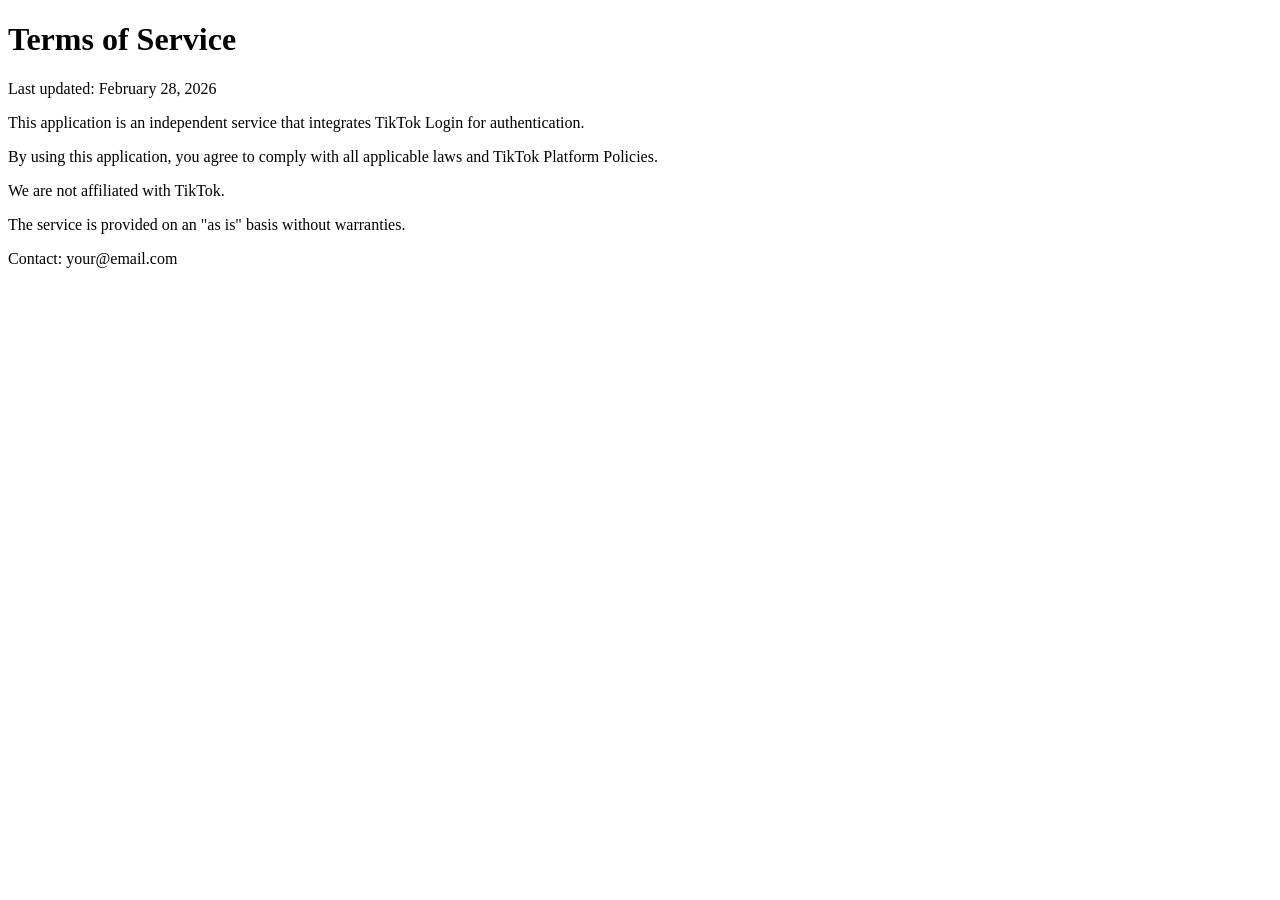
<file: terms.html>
<!DOCTYPE html>
<html>
<head>
<meta charset="UTF-8">
<title>Terms of Service</title>
</head>
<body>
<h1>Terms of Service</h1>
<p>Last updated: February 28, 2026</p>

<p>This application is an independent service that integrates TikTok Login for authentication.</p>

<p>By using this application, you agree to comply with all applicable laws and TikTok Platform Policies.</p>

<p>We are not affiliated with TikTok.</p>

<p>The service is provided on an "as is" basis without warranties.</p>

<p>Contact: your@email.com</p>

</body>
</html>
</file>
<file: Project/style.css>
/* 全局样式 */
* {
    margin: 0;
    padding: 0;
    box-sizing: border-box;
}

body {
    font-family: Arial, sans-serif;
    background-color: #1a1a2e;
    color: #ffffff;
    display: flex;
    justify-content: center;
    align-items: center;
    min-height: 100vh;
    padding: 0;
    margin: 0;
}

/* 游戏容器 */
.game-container {
    background-color: #16213e;
    border-radius: 10px;
    padding: 10px;
    box-shadow: 0 0 20px rgba(0, 0, 0, 0.5);
    width: 100%;
    height: 100vh;
    display: flex;
    flex-direction: column;
    margin: 0;
    box-sizing: border-box;
    overflow: hidden;
}

/* 顶部横幅 */
.top-banner {
    display: flex;
    justify-content: space-between;
    margin-bottom: 8px;
    font-size: 10px;
    font-weight: bold;
    padding: 6px;
    background-color: #0f3460;
    border-radius: 5px;
    flex-direction: row;
    flex-wrap: nowrap;
    gap: 3px;
    align-items: center;
    min-height: 40px;
}

.wave-info, .monster-info, .altar-info {
    padding: 2px 4px;
    background-color: #1a1a2e;
    border-radius: 3px;
    font-size: 9px;
    flex: 1;
    text-align: center;
    white-space: nowrap;
    overflow: hidden;
    text-overflow: ellipsis;
}

#altar-health {
    transition: color 0.5s ease;
}

#altar-health.health-decrease {
    color: #e94560;
    animation: health-flash 1s ease-in-out;
}

#altar-health.health-increase {
    color: #4ecdc4;
    animation: health-flash 1s ease-in-out;
}

@keyframes health-flash {
    0% { opacity: 1; }
    50% { opacity: 0.5; }
    100% { opacity: 1; }
}

/* 游戏内容区域 */
.game-content {
    display: flex;
    flex: 1;
    flex-direction: column;
    align-items: center;
    gap: 5px;
    margin-bottom: 5px;
    justify-content: flex-start;
    overflow: hidden;
}

/* 中央：游戏棋盘 */
.center-panel {
    width: 100%;
    flex: 1;
    display: flex;
    flex-direction: column;
    align-items: center;
    overflow: hidden;
}

/* 符文栏 */
.rune-panel {
    width: 100%;
    background-color: #0f3460;
    padding: 8px;
    border-radius: 5px;
    display: flex;
    flex-direction: column;
    margin-bottom: 5px;
    flex-shrink: 0;
}

.rune-panel h3 {
    margin-bottom: 8px;
    text-align: center;
    font-size: 14px;
    margin-top: 3px;
}

.rune-list {
    display: flex;
    flex-direction: row;
    flex-wrap: wrap;
    gap: 10px;
    justify-content: center;
}

.rune-item {
    display: flex;
    flex-direction: column;
    align-items: center;
    padding: 8px;
    background-color: #1a1a2e;
    border-radius: 5px;
    min-height: 80px;
    min-width: 70px;
    flex: 1 0 calc(25% - 10px);
    max-width: 100px;
}

.rune-item .rune {
    width: 50px;
    height: 50px;
    margin-bottom: 3px;
    font-size: 12px;
}

.rune-name {
    font-size: 10px;
    text-align: center;
    margin-bottom: 3px;
    color: #ffffff;
}

.game-board {
    display: grid;
    grid-template-columns: repeat(9, 1fr);
    grid-template-rows: repeat(9, 1fr);
    gap: 3px;
    background-color: #0f3460;
    padding: 8px;
    border-radius: 5px;
    aspect-ratio: 1;
    width: 100%;
    max-width: 480px;
    margin-bottom: 5px;
    position: relative;
    align-self: center;
    flex: 1;
    max-height: none;
}

.board-cell {
    background-color: #1a1a2e;
    border-radius: 3px;
    display: flex;
    justify-content: center;
    align-items: center;
    cursor: pointer;
    position: relative;
    transition: all 0.2s ease;
    font-size: 10px;
}

.board-cell:hover {
    background-color: #2c2c54;
}

.board-cell.altar {
    background-color: #e94560;
    animation: pulse 2s infinite;
}

@keyframes pulse {
    0% { transform: scale(1); }
    50% { transform: scale(1.05); }
    100% { transform: scale(1); }
}

/* 游戏消息 */
.game-message {
    background-color: #0f3460;
    padding: 8px;
    border-radius: 5px;
    text-align: center;
    font-size: 14px;
    font-weight: bold;
    min-height: 30px;
    width: 100%;
    margin-bottom: 5px;
    flex-shrink: 0;
}

/* 底部横条：合成按钮 */
.bottom-bar {
    display: flex;
    justify-content: center;
    align-items: center;
    gap: 10px;
    background-color: #0f3460;
    padding: 8px;
    border-radius: 5px;
    flex-shrink: 0;
}

/* 操作按钮 */
.action-buttons {
    display: flex;
    gap: 8px;
    flex-wrap: wrap;
    justify-content: center;
    width: 100%;
}

.action-buttons button {
    padding: 10px 20px;
    background-color: #e94560;
    color: #ffffff;
    border: none;
    border-radius: 5px;
    font-size: 14px;
    font-weight: bold;
    cursor: pointer;
    transition: all 0.2s ease;
    flex: 1;
    min-width: 100px;
    text-align: center;
}

.action-buttons button:hover {
    background-color: #c73651;
    transform: translateY(-2px);
}

.action-buttons button:disabled {
    background-color: #666;
    cursor: not-allowed;
    transform: none;
}

/* 符文样式 */
.rune {
    width: 100%;
    height: 100%;
    border-radius: 50%;
    display: flex;
    flex-direction: column;
    justify-content: center;
    align-items: center;
    font-weight: bold;
    font-size: 14px;
    cursor: pointer;
    transition: all 0.2s ease;
    text-align: center;
}

.rune:hover {
    transform: scale(1.1);
}

.rune.attacking {
    animation: attack-flash 0.2s ease-in-out;
}

.rune.highlight {
    animation: highlight-pulse 1.5s infinite;
    box-shadow: 0 0 15px rgba(255, 215, 0, 0.8);
}

@keyframes highlight-pulse {
    0% { transform: scale(1); box-shadow: 0 0 15px rgba(255, 215, 0, 0.8); }
    50% { transform: scale(1.05); box-shadow: 0 0 25px rgba(255, 215, 0, 1); }
    100% { transform: scale(1); box-shadow: 0 0 15px rgba(255, 215, 0, 0.8); }
}

.merge-button {
    margin-top: 5px;
    padding: 5px 10px;
    background-color: #ffd700;
    color: #1a1a2e;
    border: none;
    border-radius: 3px;
    font-size: 10px;
    font-weight: bold;
    cursor: pointer;
    transition: all 0.2s ease;
    width: 100%;
}

.merge-button:hover {
    background-color: #ffed4e;
    transform: translateY(-2px);
}

@keyframes attack-flash {
    0% { opacity: 1; }
    50% { opacity: 0.5; }
    100% { opacity: 1; }
}

.rune.level-1 {
    background-color: #4ecdc4;
    color: #1a1a2e;
}

.rune.level-2 {
    background-color: #45b7d1;
    color: #1a1a2e;
}

.rune.level-3 {
    background-color: #96ceb4;
    color: #1a1a2e;
}

.rune.level-4 {
    background-color: #ff6b6b;
    color: #ffffff;
}

/* 怪物样式 */
.monster {
    width: 80%;
    height: 80%;
    border-radius: 50%;
    display: flex;
    justify-content: center;
    align-items: center;
    font-weight: bold;
    font-size: 10px;
    animation: monster-move 0.5s ease-in-out;
}

@keyframes monster-move {
    0% { transform: scale(0.8); opacity: 0.5; }
    100% { transform: scale(1); opacity: 1; }
}

.monster.normal {
    background-color: #feca57;
    color: #1a1a2e;
}

.monster.elite {
    background-color: #ff9ff3;
    color: #1a1a2e;
}

.monster.boss {
    background-color: #54a0ff;
    color: #ffffff;
    animation: boss-pulse 1s infinite;
}

@keyframes boss-pulse {
    0% { transform: scale(1); box-shadow: 0 0 0 0 rgba(84, 160, 255, 0.7); }
    70% { transform: scale(1.05); box-shadow: 0 0 0 10px rgba(84, 160, 255, 0); }
    100% { transform: scale(1); box-shadow: 0 0 0 0 rgba(84, 160, 255, 0); }
}

/* 数量显示 */
.count {
    font-size: 14px;
    font-weight: bold;
}

/* 响应式设计 - 手机屏幕 */
@media (max-width: 768px) {
    body {
        min-height: 100vh;
        padding: 0;
        display: flex;
        justify-content: center;
        align-items: center;
    }
    
    .game-container {
        width: 100%;
        height: 100vh;
        padding: 10px;
        display: flex;
        flex-direction: column;
        margin: 0;
        border-radius: 0;
    }
    
    /* 顶部横幅 */
    .top-banner {
        flex-direction: row;
        gap: 5px;
        padding: 8px;
        font-size: 10px;
        text-align: center;
        min-height: 35px;
    }
    
    .wave-info, .monster-info, .altar-info {
        text-align: center;
        padding: 3px;
        font-size: 8px;
    }
    
    /* 游戏内容区域 */
    .game-content {
        flex-direction: column;
        align-items: center;
        gap: 10px;
        flex: 1;
    }
    
    .rune-list {
        flex-direction: row;
        flex-wrap: wrap;
        gap: 8px;
        justify-content: center;
    }
    
    .rune-item {
        min-height: 70px;
        min-width: 60px;
        padding: 6px;
        flex: 1 0 calc(25% - 8px);
        max-width: 80px;
    }
    
    .rune-item .rune {
        width: 40px;
        height: 40px;
        font-size: 10px;
    }
    
    .rune-name {
        font-size: 8px;
        text-align: center;
    }
    
    /* 中央：游戏棋盘 */
    .center-panel {
        width: 100%;
        flex: 1;
        display: flex;
        flex-direction: column;
        align-items: center;
        justify-content: center;
    }
    
    .game-board {
        width: 95%;
        max-width: 400px;
        aspect-ratio: 1;
        margin-bottom: 10px;
        padding: 6px;
        gap: 2px;
    }
    
    .board-cell {
        font-size: 8px;
    }
    
    .game-message {
        width: 100%;
        font-size: 12px;
        padding: 8px;
        text-align: center;
        min-height: 25px;
    }
    
    /* 底部横条：合成按钮 */
    .bottom-bar {
        flex-direction: column;
        align-items: stretch;
        gap: 8px;
        padding: 8px;
    }
    
    /* 操作按钮 */
    .action-buttons {
        justify-content: center;
        flex-wrap: wrap;
        gap: 6px;
    }
    
    .action-buttons button {
        padding: 8px 12px;
        font-size: 12px;
        flex: 1;
        min-width: 80px;
    }
    
    /* 怪物样式 */
    .monster {
        font-size: 8px;
    }
    
    /* 数量显示 */
    .count {
        font-size: 12px;
    }
    
    /* 合成按钮 */
    .merge-button {
        padding: 4px 8px;
        font-size: 8px;
    }
}

/* 竖屏模式优化 */
@media (orientation: portrait) {
    body {
        min-height: 100vh;
        display: flex;
        justify-content: center;
        align-items: center;
    }
    
    .game-container {
        width: 100%;
        height: 100vh;
        margin: 0;
        border-radius: 0;
    }
    
    .game-content {
        flex-direction: column;
        align-items: center;
        gap: 10px;
    }
    
    .rune-list {
        flex-direction: row;
        flex-wrap: wrap;
        justify-content: center;
    }
    
    .game-board {
        width: 95%;
        max-width: 400px;
        aspect-ratio: 1;
    }
    
    .bottom-bar {
        flex-direction: column;
        align-items: stretch;
    }
    
    .action-buttons {
        justify-content: center;
    }
}
</file>
